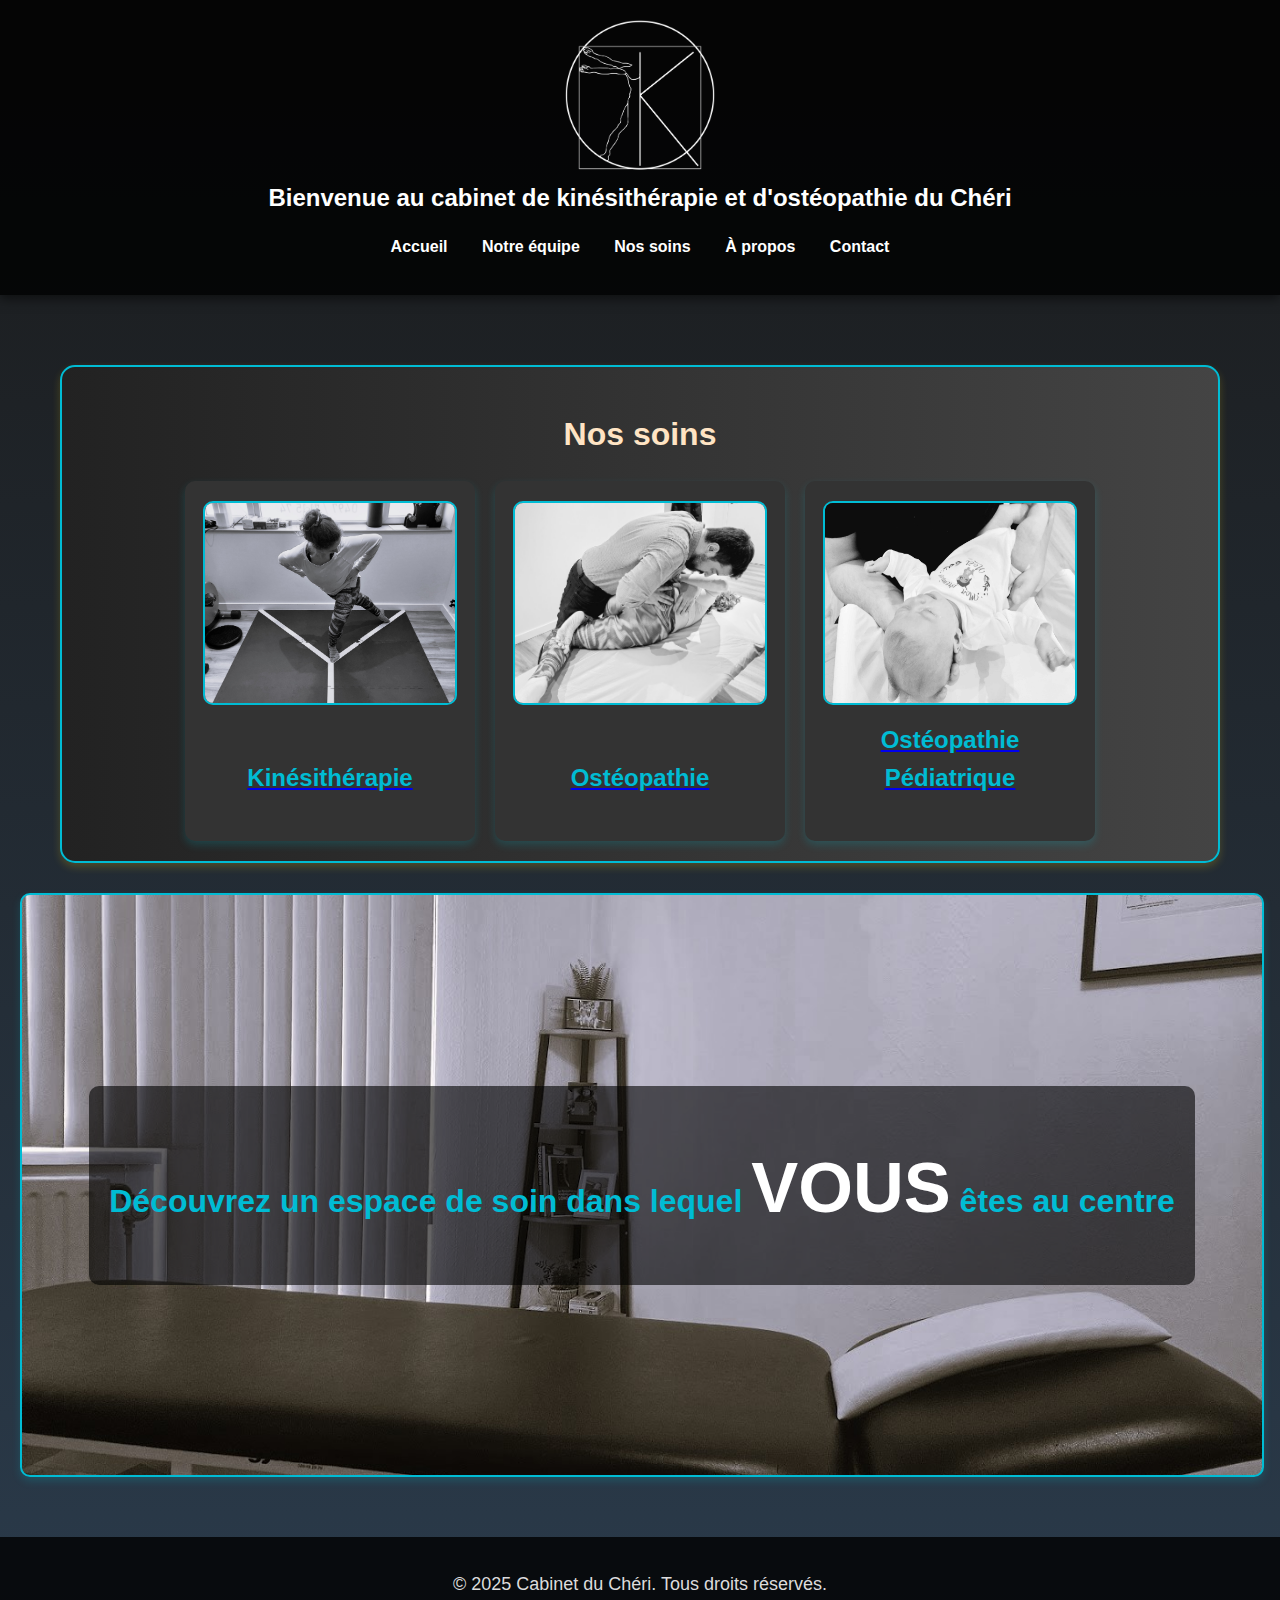
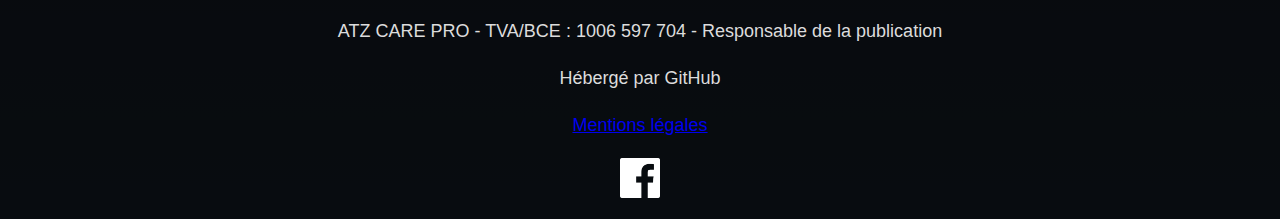
<file: index.html>
<!DOCTYPE html>
<html lang="fr">
<head>
    <meta charset="UTF-8">
    <meta name="viewport" content="width=device-width, initial-scale=1.0">
    <title>Cabinet du Chéri</title>
    <link rel="stylesheet" href="style.css">
</head>
<body>

    <header>
        <img src="IMG site Chéri\logo trait blanc.png" width="150">
        <h1>Bienvenue au cabinet de kinésithérapie et d'ostéopathie du Chéri</h1>
        <nav>
            <ul>
                <li><a href="index.html">Accueil</a></li>
                <li><a href="squad.html">Notre équipe</a></li>
                <li><a href="soins.html">Nos soins</a></li>
                <li><a href="apropos.html">À propos</a></li>  
                <li><a href="contact.html">Contact</a></li>
            </ul>
        </nav>
    </header>

    <main>

       <section class="carousel">
    <h1>Nos soins</h1>
    <div class="carousel-container">
        <a href="soins.html#kine" class="carousel-item">
            <img src="IMG site Chéri\postero med nb.jpg" alt="Kinésithérapie">
            <h3>Kinésithérapie</h3>
        </a>
        <a href="soins.html#osteo" class="carousel-item">
            <img src="IMG site Chéri\2024-06-26 (2) redim.jpg" alt="Ostéopathie">
            <h3>Ostéopathie</h3>
        </a>
        <a href="soins.html#osteo-pedia" class="carousel-item">
            <img src="IMG site Chéri\476485965_1799361807491973_1121935996607566770_n.jpg" alt="Ostéopathie pédiatrique">
            <h3>Ostéopathie Pédiatrique</h3>
        </a>
    </div>
</section>

        
        <section class="hero">
            <div class="hero-overlay">
                <h2>Découvrez un espace de soin dans lequel <span>VOUS</span> êtes au centre</h2>
            </div>
        </section>
        
    </main>

    <footer>
    <div class="footer-content">
        <p>© 2025 Cabinet du Chéri. Tous droits réservés.</p>
        <p>ATZ CARE PRO - TVA/BCE : 1006 597 704 - Responsable de la publication</p>
        <p>Hébergé par GitHub</p>
        <p><a href="mentions-legales.html">Mentions légales</a></p>
        <a href="https://www.facebook.com/profile.php?id=61572956580521" target="_blank" class="facebook-link">
            <img src="IMG site Chéri/logo fb blanc.png" alt="Facebook" width="40">
        </a>
    </div>
</footer>


</body>
</html>
</file>
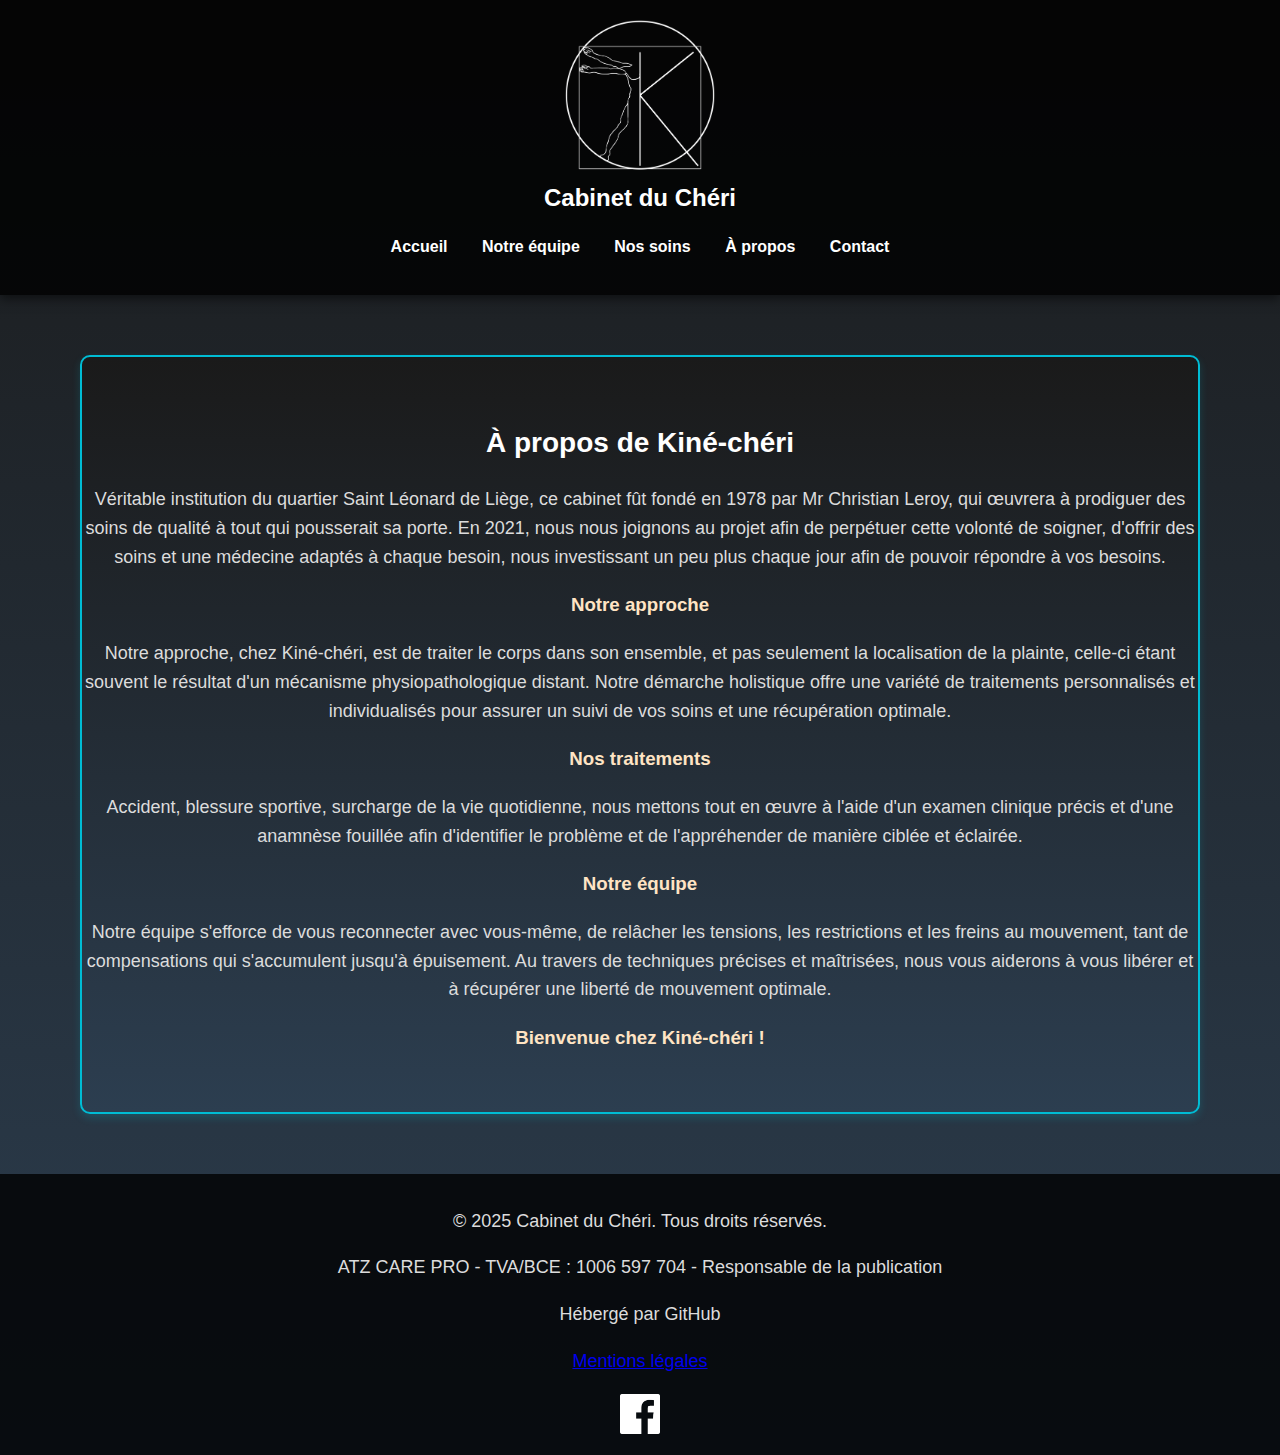
<file: apropos.html>
<!DOCTYPE html>
<html lang="fr">
<head>
    <meta charset="UTF-8">
    <meta name="viewport" content="width=device-width, initial-scale=1.0">
    <title>Qui sommes nous?</title>
    
    <link rel="stylesheet" href="style.css"> 
   
</head>
<body>

    <!-- En-tête avec la barre de navigation -->
    <header>
        <!-- Met un chemin relatif pour l'image si possible -->
        <img src="IMG site Chéri\logo trait blanc.png" alt="logo du cabinet" width="150">
        <h1>Cabinet du Chéri</h1>
        <nav>
            <ul>
                 <li><a href="index.html">Accueil</a></li>
                <li><a href="squad.html">Notre équipe</a></li>
                <li><a href="soins.html">Nos soins</a></li>
                <li><a href="apropos.html">À propos</a></li>  
                <li><a href="contact.html">Contact</a></li>
            </ul>
        </nav>
    </header>

    <!-- Contenu principal -->
    <main>
        <section class="about">
            <h2>À propos de Kiné-chéri</h2>
            <p>Véritable institution du quartier Saint Léonard de Liège, ce cabinet fût fondé en 1978 par Mr Christian Leroy, qui œuvrera à prodiguer des soins de qualité à tout qui pousserait sa porte. En 2021, nous nous joignons au projet afin de perpétuer cette volonté de soigner, d'offrir des soins et une médecine adaptés à chaque besoin, nous investissant un peu plus chaque jour afin de pouvoir répondre à vos besoins.</p>

            <h3>Notre approche</h3>
            <p>Notre approche, chez Kiné-chéri, est de traiter le corps dans son ensemble, et pas seulement la localisation de la plainte, celle-ci étant souvent le résultat d'un mécanisme physiopathologique distant. Notre démarche holistique offre une variété de traitements personnalisés et individualisés pour assurer un suivi de vos soins et une récupération optimale.</p>

            <h3>Nos traitements</h3>
            <p>Accident, blessure sportive, surcharge de la vie quotidienne, nous mettons tout en œuvre à l'aide d'un examen clinique précis et d'une anamnèse fouillée afin d'identifier le problème et de l'appréhender de manière ciblée et éclairée.</p>

            <h3>Notre équipe</h3>
            <p>Notre équipe s'efforce de vous reconnecter avec vous-même, de relâcher les tensions, les restrictions et les freins au mouvement, tant de compensations qui s'accumulent jusqu'à épuisement. Au travers de techniques précises et maîtrisées, nous vous aiderons à vous libérer et à récupérer une liberté de mouvement optimale.</p>

            <h3>Bienvenue chez Kiné-chéri !</h3>
        </section>
    </main>

    <!-- Pied de page -->
    <footer>
    <div class="footer-content">
        <p>© 2025 Cabinet du Chéri. Tous droits réservés.</p>
        <p>ATZ CARE PRO - TVA/BCE : 1006 597 704 - Responsable de la publication</p>
        <p>Hébergé par GitHub</p>
        <p><a href="mentions-legales.html">Mentions légales</a></p>
        <a href="https://www.facebook.com/profile.php?id=61572956580521" target="_blank" class="facebook-link">
            <img src="IMG site Chéri/logo fb blanc.png" alt="Facebook" width="40">
        </a>
    </div>
</footer>
</body>
</html>
</file>
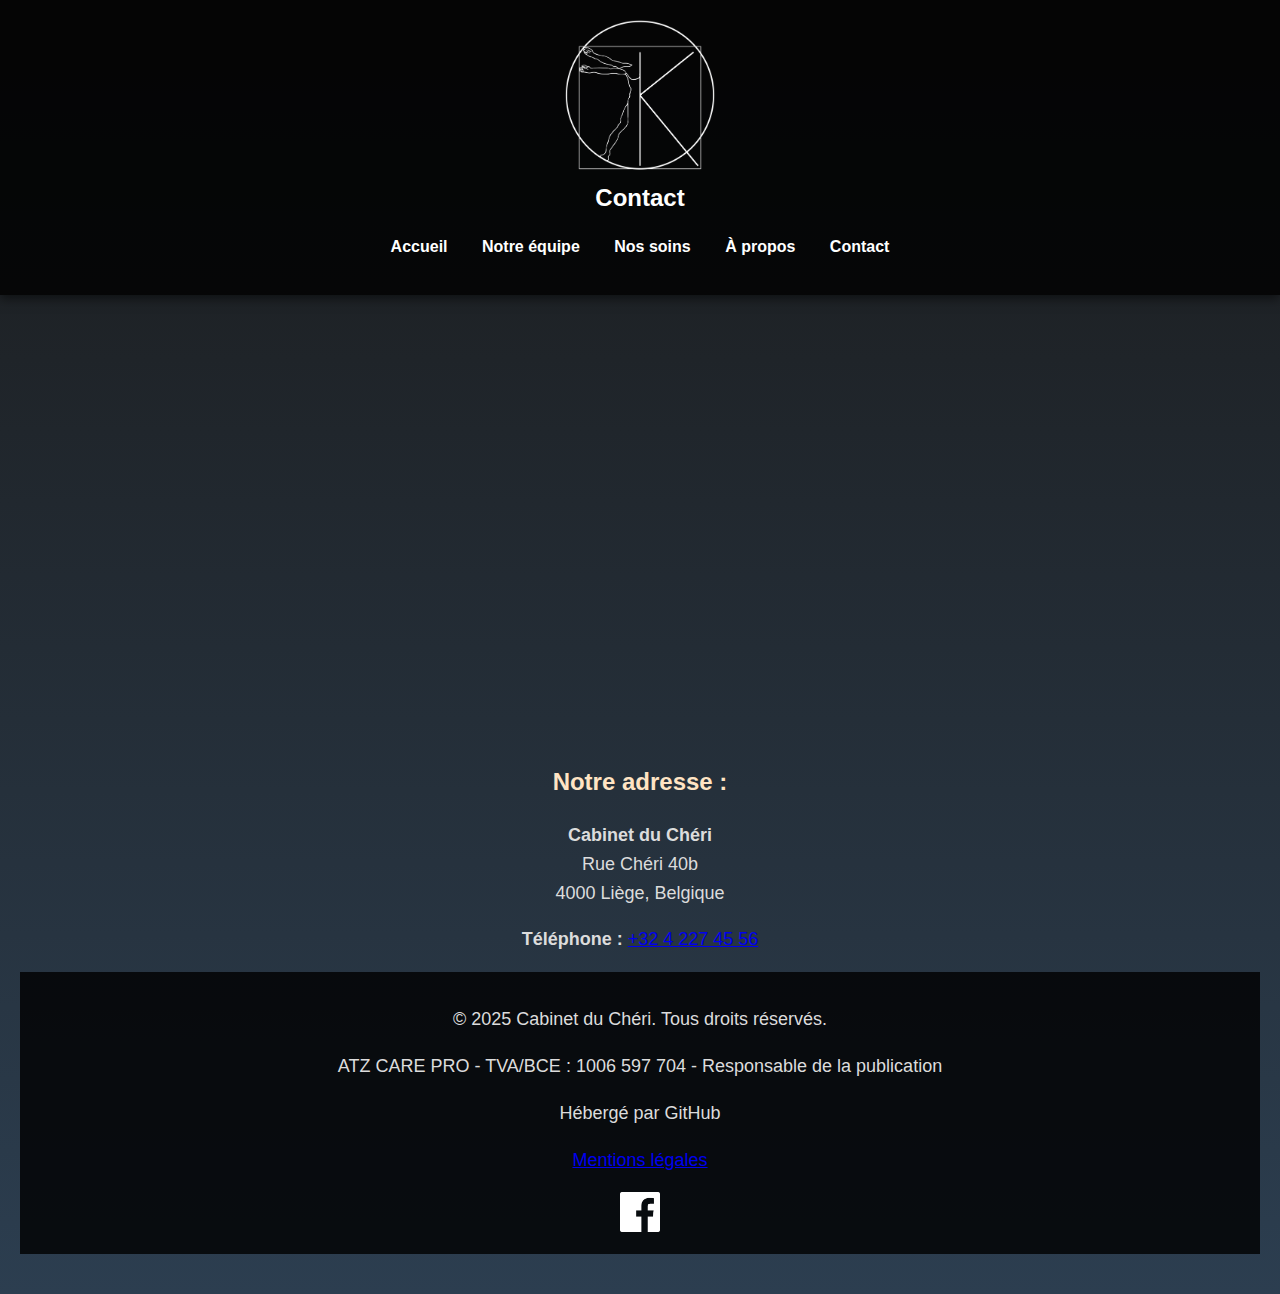
<file: contact.html>
<!DOCTYPE html>
<html lang="fr">
<head>
    <meta charset="UTF-8">
    <meta name="viewport" content="width=device-width, initial-scale=1.0">
    <title>Contact - Cabinet du Chéri</title>
    <link rel="stylesheet" href="style.css">
</head>
<body>

    <header>
        <img src="IMG site Chéri\logo trait blanc.png" alt="logo du cabinet" width="150">
        <h1>Contact</h1>
        <nav>
            <ul>
                 <li><a href="index.html">Accueil</a></li>
                <li><a href="squad.html">Notre équipe</a></li>
                <li><a href="soins.html">Nos soins</a></li>
                <li><a href="apropos.html">À propos</a></li>  
                <li><a href="contact.html">Contact</a></li>
            </ul>
        </nav>
    </header>

    <main>

        <div class="contact-info">
            <!-- Carte Google -->
            <div class="google-map">
                <iframe 
                    src="https://www.google.com/maps/embed?pb=!1m18!1m12!1m3!1d2529.740370965793!2d5.586050076073131!3d50.650512772939365!2m3!1f0!2f0!3f0!3m2!1i1024!2i768!4f13.1!3m3!1m2!1s0x47c0f09f738b205d%3A0x9cdd3f133b0261ec!2zUnVlIENow6lyaSA0MEIsIDQwMDAgTGnDqGdl!5e0!3m2!1sfr!2sbe!4v1739615728730!5m2!1sfr!2sbe" 
                    width="100%" 
                    height="400" 
                    style="border:0; border-radius: 10px;" 
                    allowfullscreen="" 
                    loading="lazy">
                </iframe>
            </div>

            <!-- Adresse et téléphone -->
            <div class="address-info">
                <h2>Notre adresse :</h2>
                <p><strong>Cabinet du Chéri</strong><br>
                Rue Chéri 40b<br>
                4000 Liège, Belgique</p>

                <p><strong>Téléphone :</strong> <a href="tel:+3242274556">+32 4 227 45 56</a></p>
            </div>
        </div>

         <footer>
    <div class="footer-content">
        <p>© 2025 Cabinet du Chéri. Tous droits réservés.</p>
        <p>ATZ CARE PRO - TVA/BCE : 1006 597 704 - Responsable de la publication</p>
        <p>Hébergé par GitHub</p>
        <p><a href="mentions-legales.html">Mentions légales</a></p>
        <a href="https://www.facebook.com/profile.php?id=61572956580521" target="_blank" class="facebook-link">
            <img src="IMG site Chéri/logo fb blanc.png" alt="Facebook" width="40">
        </a>
    </div>
</footer>
</file>
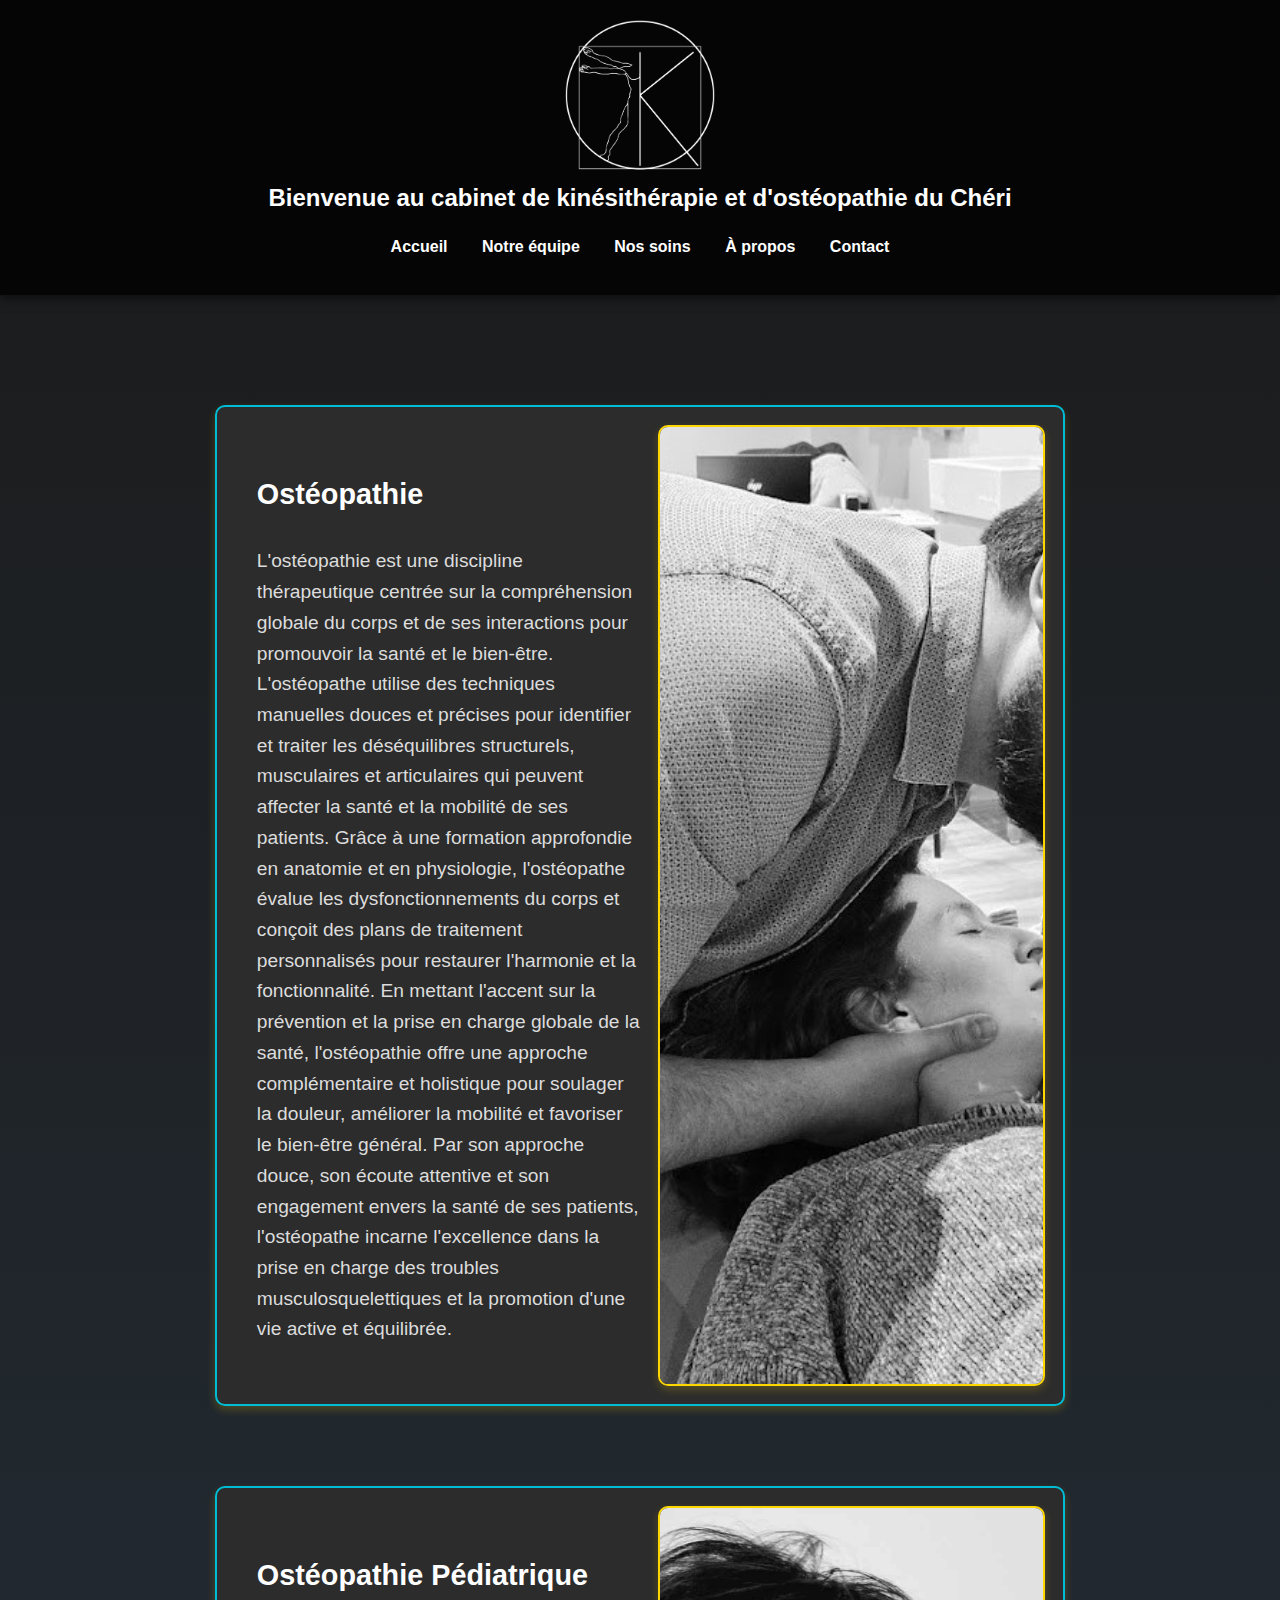
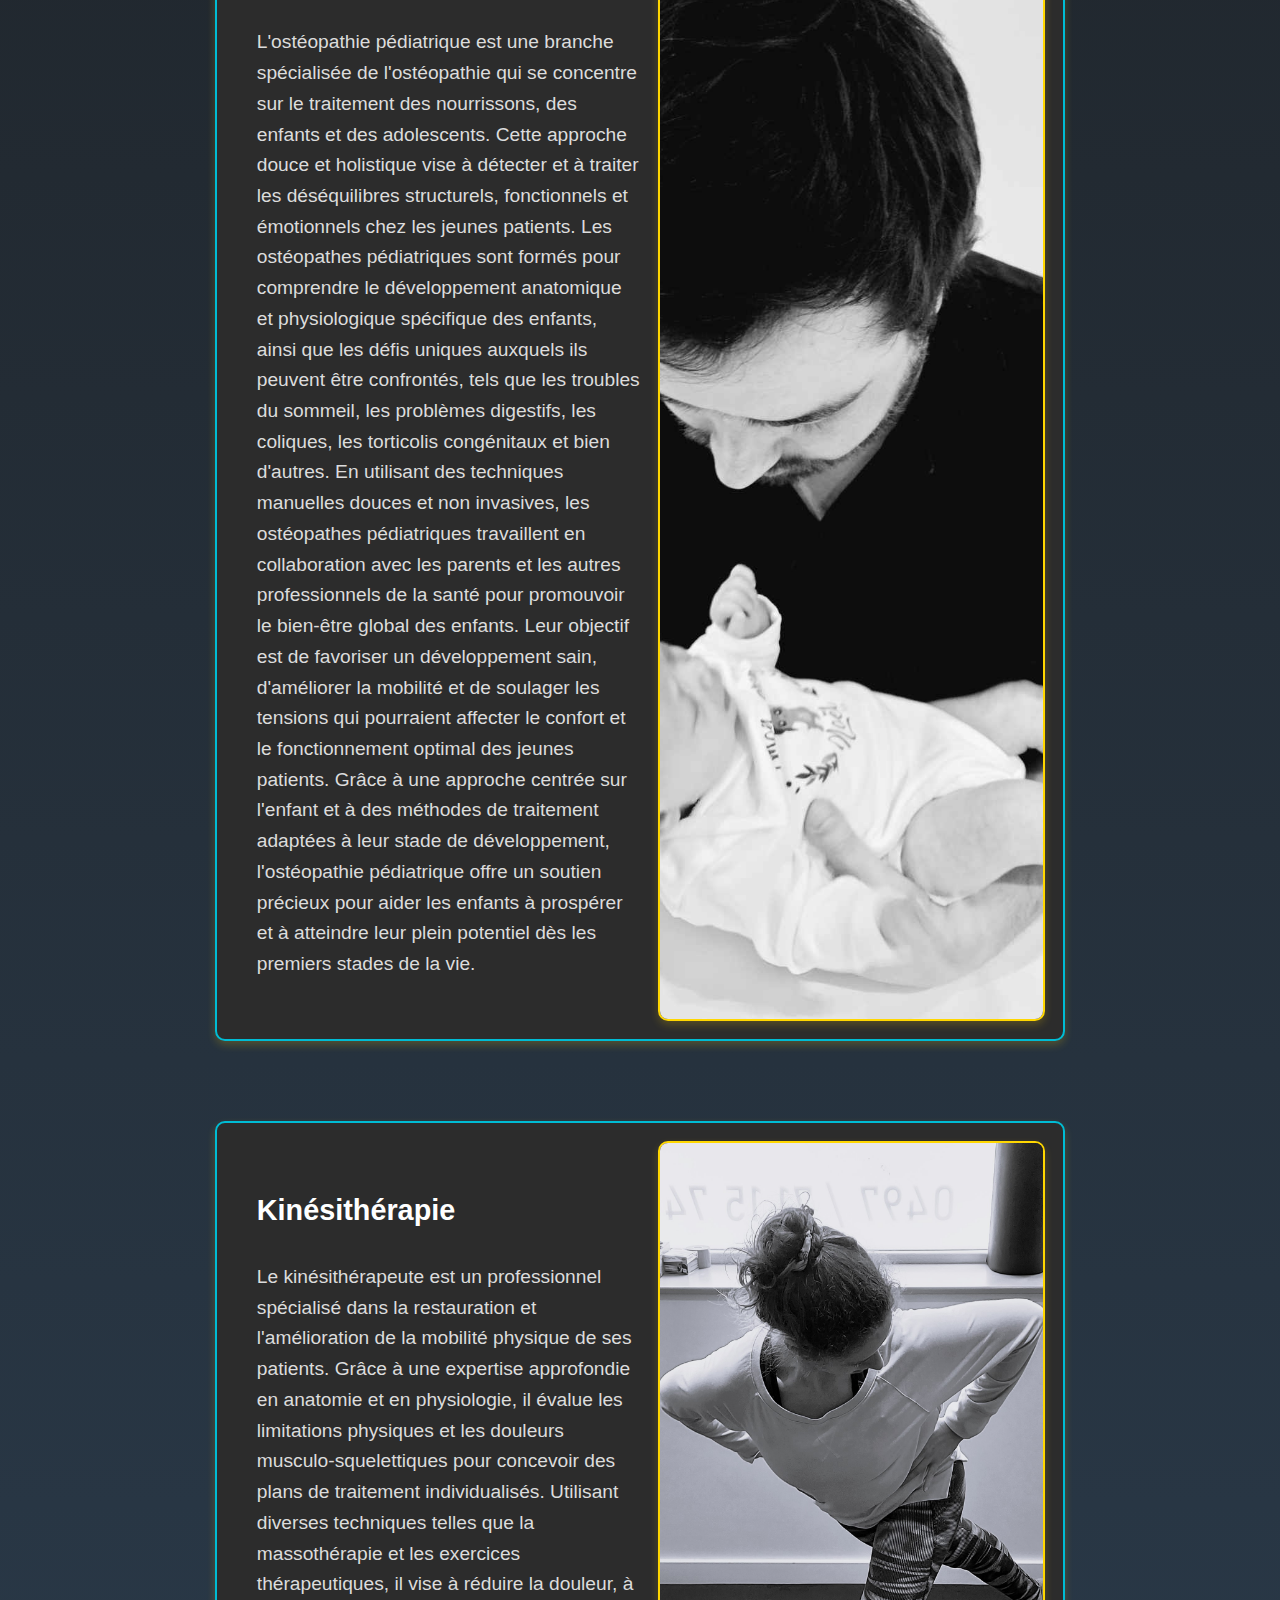
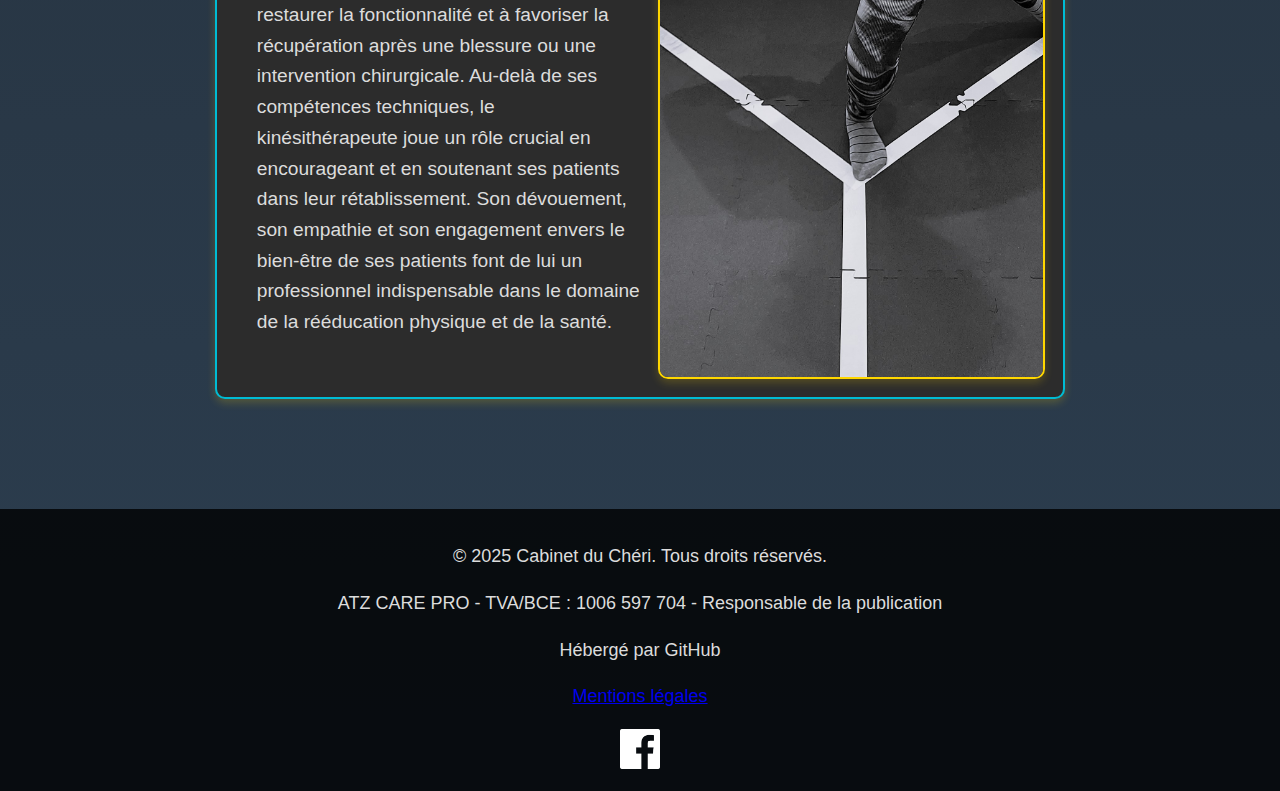
<file: soins.html>
<!DOCTYPE html>
<html lang="fr">

<head>
    <meta charset="UTF-8">
    <meta name="viewport" content="width=device-width, initial-scale=1.0">
    <title>Cabinet du Chéri</title>
    <link rel="stylesheet" href="style.css">
</head>

<body>

    <header>
        <img src="IMG site Chéri\logo trait blanc.png" alt="logo du cabinet" width="150">
        <h1>Bienvenue au cabinet de kinésithérapie et d'ostéopathie du Chéri</h1>
        <nav>
            <ul>
                 <li><a href="index.html">Accueil</a></li>
                <li><a href="squad.html">Notre équipe</a></li>
                <li><a href="soins.html">Nos soins</a></li>
                <li><a href="apropos.html">À propos</a></li>  
                <li><a href="contact.html">Contact</a></li>
            </ul>
        </nav>
    </header>

    <main class="soins-container">

        
        <section id="osteo" class="soin">
            <div class="soin-texte">
                <h2>Ostéopathie</h2>
                <p>L'ostéopathie est une discipline thérapeutique centrée sur la compréhension globale du corps et de ses
                    interactions pour promouvoir la santé et le bien-être. L'ostéopathe utilise des techniques manuelles
                    douces et précises pour identifier et traiter les déséquilibres structurels, musculaires et
                    articulaires qui peuvent affecter la santé et la mobilité de ses patients. Grâce à une formation
                    approfondie en anatomie et en physiologie, l'ostéopathe évalue les dysfonctionnements du corps et
                    conçoit des plans de traitement personnalisés pour restaurer l'harmonie et la fonctionnalité. En
                    mettant l'accent sur la prévention et la prise en charge globale de la santé, l'ostéopathie offre
                    une approche complémentaire et holistique pour soulager la douleur, améliorer la mobilité et favoriser
                    le bien-être général. Par son approche douce, son écoute attentive et son engagement envers la santé
                    de ses patients, l'ostéopathe incarne l'excellence dans la prise en charge des troubles musculosquelettiques
                    et la promotion d'une vie active et équilibrée.</p>
            </div>
            <div class="soin-image">
                <img src="IMG site Chéri\2024-06-26 non.jpg" alt="Ostéopathie">
            </div>
        </section>

        <section id="osteo-pedia" class="soin">
            <div class="soin-image">
                <img src="IMG site Chéri\476486146_631783189356565_6396851648968032338_n.jpg" alt="Ostéopathie Pédiatrique">
            </div>
            <div class="soin-texte">
                <h2>Ostéopathie Pédiatrique</h2>
                <p>L'ostéopathie pédiatrique est une branche spécialisée de l'ostéopathie qui se concentre sur le
                    traitement des nourrissons, des enfants et des adolescents. Cette approche douce et holistique vise
                    à détecter et à traiter les déséquilibres structurels, fonctionnels et émotionnels chez les jeunes
                    patients.

                    Les ostéopathes pédiatriques sont formés pour comprendre le développement anatomique et physiologique
                    spécifique des enfants, ainsi que les défis uniques auxquels ils peuvent être confrontés, tels que
                    les troubles du sommeil, les problèmes digestifs, les coliques, les torticolis congénitaux et bien
                    d'autres.
                    
                    En utilisant des techniques manuelles douces et non invasives, les ostéopathes pédiatriques travaillent
                    en collaboration avec les parents et les autres professionnels de la santé pour promouvoir le
                    bien-être global des enfants. Leur objectif est de favoriser un développement sain, d'améliorer la
                    mobilité et de soulager les tensions qui pourraient affecter le confort et le fonctionnement optimal
                    des jeunes patients.
                    
                    Grâce à une approche centrée sur l'enfant et à des méthodes de traitement adaptées à leur stade de
                    développement, l'ostéopathie pédiatrique offre un soutien précieux pour aider les enfants à prospérer
                    et à atteindre leur plein potentiel dès les premiers stades de la vie.</p>
            </div>
        </section>

        <section id="kine" class="soin">
            <div class="soin-texte">
                <h2>Kinésithérapie</h2>
                <p>Le kinésithérapeute est un professionnel spécialisé dans la restauration et l'amélioration de la mobilité
                    physique de ses patients. Grâce à une expertise approfondie en anatomie et en physiologie, il évalue
                    les limitations physiques et les douleurs musculo-squelettiques pour concevoir des plans de traitement
                    individualisés. Utilisant diverses techniques telles que la massothérapie et les exercices thérapeutiques,
                    il vise à réduire la douleur, à restaurer la fonctionnalité et à favoriser la récupération après une
                    blessure ou une intervention chirurgicale. Au-delà de ses compétences techniques, le kinésithérapeute
                    joue un rôle crucial en encourageant et en soutenant ses patients dans leur rétablissement. Son dévouement,
                    son empathie et son engagement envers le bien-être de ses patients font de lui un professionnel indispensable
                    dans le domaine de la rééducation physique et de la santé.</p>
            </div>
            <div class="soin-image">
                <img src="IMG site Chéri\postero med nb.jpg" alt="Kinésithérapie">
            </div>
        </section>

    </main>

    <footer>
    <div class="footer-content">
        <p>© 2025 Cabinet du Chéri. Tous droits réservés.</p>
        <p>ATZ CARE PRO - TVA/BCE : 1006 597 704 - Responsable de la publication</p>
        <p>Hébergé par GitHub</p>
        <p><a href="mentions-legales.html">Mentions légales</a></p>
        <a href="https://www.facebook.com/profile.php?id=61572956580521" target="_blank" class="facebook-link">
            <img src="IMG site Chéri/logo fb blanc.png" alt="Facebook" width="40">
        </a>
    </div>
</footer>

</body>

</html>
</file>
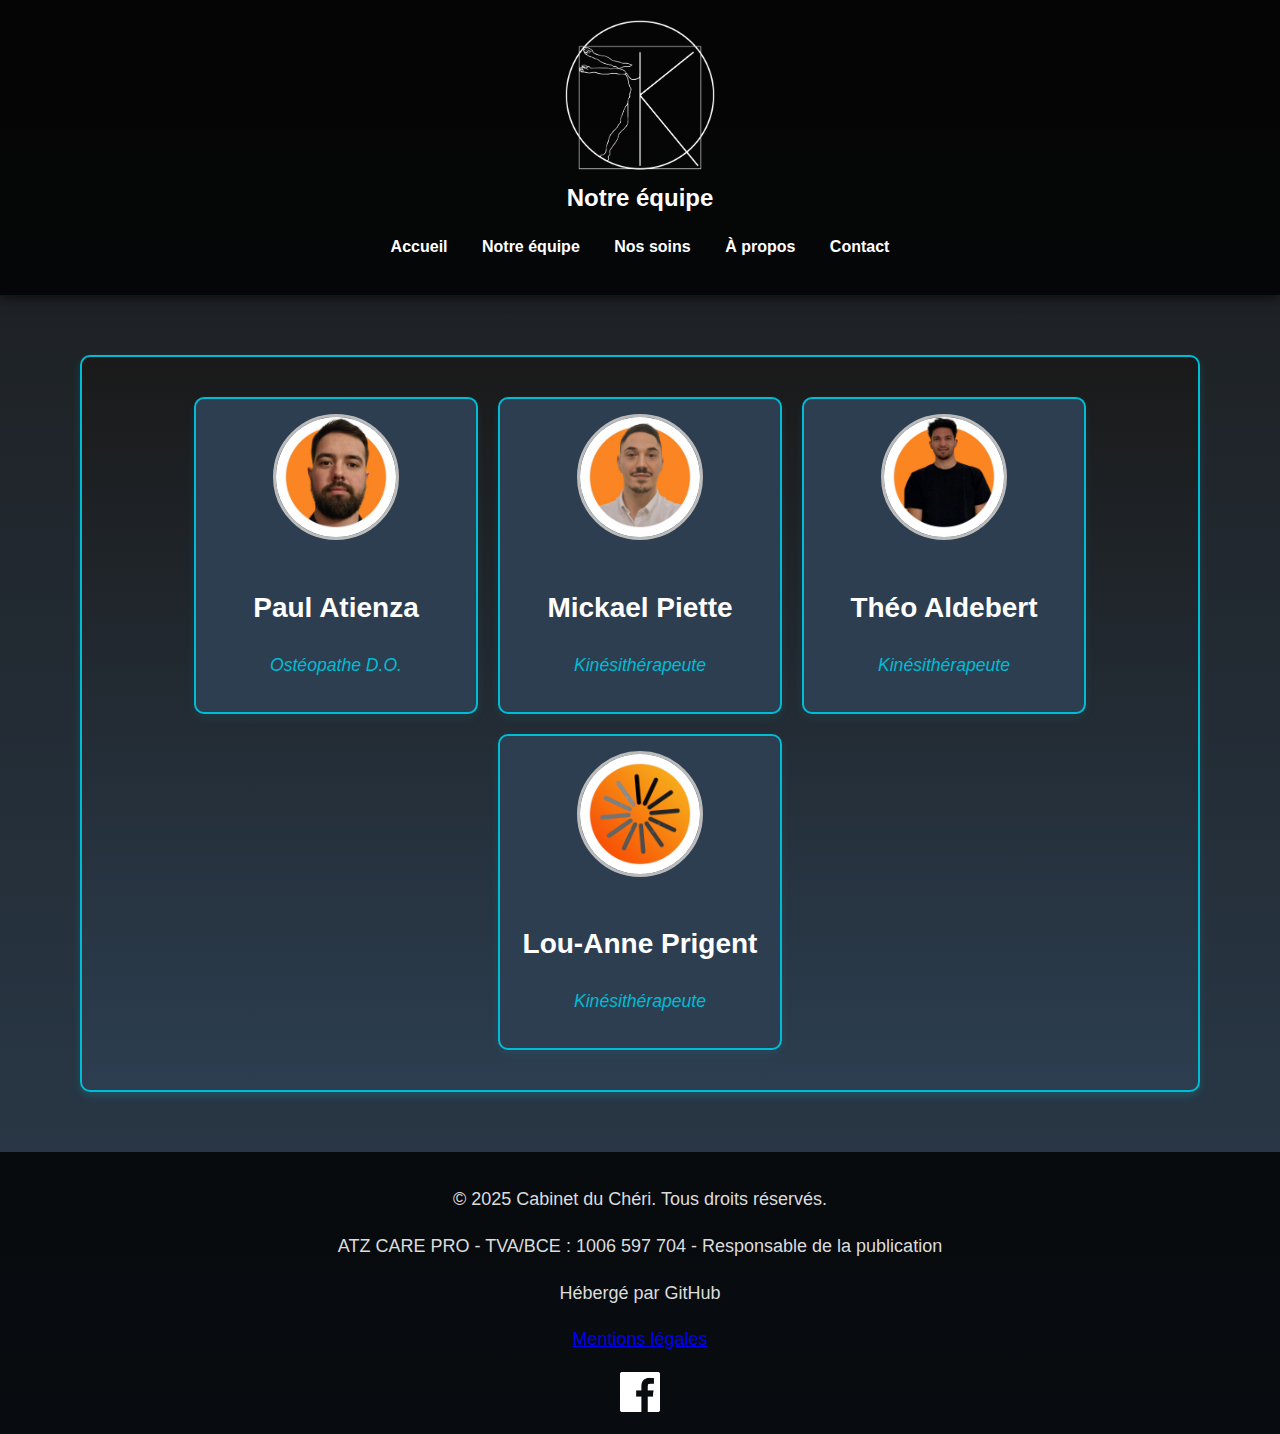
<file: squad.html>
<!DOCTYPE html>
<html lang="fr">
<head>
    <meta charset="UTF-8">
    <meta name="viewport" content="width=device-width, initial-scale=1.0">
    <title>Notre équipe</title>
    <link rel="stylesheet" href="style.css">
</head>
<body>

    <header>
        <img src="IMG site Chéri\logo trait blanc.png" alt="logo du cabinet" width="150">
    <h1>Notre équipe</h1>
    <nav>
        <ul>
             <li><a href="index.html">Accueil</a></li>
                <li><a href="squad.html">Notre équipe</a></li>
                <li><a href="soins.html">Nos soins</a></li>
                <li><a href="apropos.html">À propos</a></li>  
                <li><a href="contact.html">Contact</a></li>
                
        </ul>
    </nav>
    </header>

    <main>
        <section class="team">
            <div class="team-member">
                <img src="IMG site Chéri\Pololo.jpg" alt="Paul Atienza, Ostéopathe" class="team-photo">
                <div class="team-info">
                    <h2>Paul Atienza</h2>
                    <p class="specialty">Ostéopathe D.O.</p>
                </div>
            </div>

            <div class="team-member">
                <img src="IMG site Chéri\Mickaka.jpg" alt="Mickael Piette, Kinésithérapeute" class="team-photo">
                <div class="team-info">
                    <h2>Mickael Piette</h2>
                    <p class="specialty">Kinésithérapeute</p>
                </div>
            </div>

            <div class="team-member">
                <img src="IMG site Chéri/Theoccupé.png" alt="Théo Aldebert, Kinésithérapeute" class="team-photo">
                <div class="team-info">
                    <h2>Théo Aldebert</h2>
                    <p class="specialty">Kinésithérapeute</p>
                </div>
            </div>

             <div class="team-member">
                <img src="IMG site Chéri/Classic gradient 02 (1).png" alt="Lou-Anne Prigent, Kinésithérapeute" class="team-photo">
                <div class="team-info">
                    <h2>Lou-Anne Prigent</h2>
                    <p class="specialty">Kinésithérapeute</p>
                </div>
            </div>
        </section>
    </main>

    <footer>
    <div class="footer-content">
        <p>© 2025 Cabinet du Chéri. Tous droits réservés.</p>
        <p>ATZ CARE PRO - TVA/BCE : 1006 597 704 - Responsable de la publication</p>
        <p>Hébergé par GitHub</p>
        <p><a href="mentions-legales.html">Mentions légales</a></p>
        <a href="https://www.facebook.com/profile.php?id=61572956580521" target="_blank" class="facebook-link">
            <img src="IMG site Chéri/logo fb blanc.png" alt="Facebook" width="40">
        </a>
    </div>
</footer>

</body>
</html>
</file>
<file: style.css>
/* Importation de la police */
@import url('https://fonts.googleapis.com/css2?family=Poppins:wght@300;400;600;700&display=swap');

/* Variables pour les couleurs */
:root {
    --main-bg: #1a1a1a;
    --secondary-bg: #2c3e50;
    --accent-color: #00bcd4; /* Couleur bleutée pour uniformiser */
    --text-light: #dcdcdc;
    --text-dark: white;
    --button-hover: #008ba3;
}

/* Style de base */
body {
    font-family: 'Nunito', sans-serif;
    line-height: 1.6;
    margin: 0;
    padding: 0;
    text-align: center;
    background: linear-gradient(to bottom, var(--main-bg), var(--secondary-bg));
    color: bisque;
}

/* Header */
header {
    background: rgba(0, 0, 0, 0.8);
    color: var(--text-dark);
    padding: 20px 0;
    text-align: center;
    box-shadow: 0 4px 10px rgba(0, 0, 0, 0.5);
}

header h1 {
    margin: 0;
    font-size: 24px;
    font-weight: 700;
}

header ul {
    list-style: none;
    padding: 0;
}

header ul li {
    display: inline;
    margin: 0 15px;
}

header ul li a {
    color: var(--text-dark);
    text-decoration: none;
    font-weight: bold;
    transition: color 0.3s;
}

header ul li a:hover {
    color: #00bcd4;
}

/* Section Hero (image en arrière-plan) */
.hero {
    position: relative;
    width: 100%;
    height: 500px;
    background: url("IMG site Chéri/2024-01-31nb.jpg") no-repeat center/cover;
    display: flex;
    justify-content: center;
    align-items: center;
}

.hero-overlay {
    background: rgba(0, 0, 0, 0.6);
    padding: 20px;
    border-radius: 10px;
    text-align: center;
}

.hero-overlay h2 {
    color: var(--accent-color);
    font-size: 2em;
    font-weight: bold;
}

.hero-overlay h2 span {
    color: var(--text-dark);
    font-size: 2.2em;
    text-transform: uppercase;
}

/* Sections */
main {
    padding: 40px 20px;
}

section {
    background: linear-gradient(to bottom, var(--main-bg), var(--secondary-bg));
    padding: 40px 0;
    border-radius: 10px;
    margin: 20px auto;
    width: 90%;
    border: 2px solid var(--accent-color); /* Ajout de la bordure bleutée */
    box-shadow: 0 4px 8px rgba(0, 188, 212, 0.2); /* Ombre bleutée */
}

section h2 {
    font-size: 28px;
    color: var(--text-dark);
    margin-bottom: 20px;
}

p {
    font-size: 18px;
    color: var(--text-light);
}

/* Footer */
footer {
    padding: 15px;
    background: rgba(0, 0, 0, 0.8);
    color: #aaaaaa;
    font-size: 14px;
}

/* Formulaire */
.form-container {
    width: 50%;
    margin: 0 auto;
    padding: 20px;
    border-radius: 10px;
    background: rgba(255, 255, 255, 0.1);
    box-shadow: 0px 4px 10px rgba(255, 255, 255, 0.1);
    border: 2px solid var(--accent-color); /* Bordure bleutée */
    box-shadow: 0 4px 8px rgba(0, 188, 212, 0.2); /* Ombre bleutée */
}

/* Formulaire (input et textarea) */
.input, .textarea {
    width: 80%;
    padding: 10px;
    border: none;
    border-radius: 5px;
    background: #333;
    color: var(--text-dark);
    font-size: 16px;
}

input:focus, textarea:focus {
    outline: none;
    border: 2px solid var(--accent-color);
}

/* Boutons */
button {
    width: 50%;
    padding: 12px;
    background: var(--accent-color);
    color: var(--text-dark);
    border: none;
    border-radius: 5px;
    font-size: 16px;
    cursor: pointer;
    transition: background 0.3s;
}

button:hover {
    background: var(--button-hover);
}

/* Section équipe */
.team-section {
    background: linear-gradient(to bottom, var(--main-bg), var(--secondary-bg)); /* Fond harmonisé */
    padding: 50px 20px;
    border-radius: 10px;
    border: 2px solid var(--accent-color); /* Bordure bleutée */
    box-shadow: 0 4px 8px rgba(0, 188, 212, 0.2); /* Ombre bleutée */
}

.team {
    display: flex;
    justify-content: center;
    align-items: center;
    flex-wrap: wrap;
    gap: 20px;
}

.team-member {
    background-color: var(--secondary-bg);
    border-radius: 10px;
    box-shadow: 0 4px 10px rgba(0, 188, 212, 0.1); /* Ombre bleutée */
    width: 250px;
    text-align: center;
    padding: 15px;
    transition: transform 0.3s;
    border: 2px solid var(--accent-color); /* Bordure bleutée */
}

.team-member:hover {
    transform: scale(1.05);
    box-shadow: 0 8px 20px rgba(0, 188, 212, 0.2); /* Effet de survol */
}

.team-photo {
    width: 120px;
    height: 120px;
    border-radius: 50%;
    margin-bottom: 15px;
    border: 3px solid #bbb;
}

.specialty {
    font-style: italic;
    color: var(--accent-color);
    font-size: 1.1em;
}

/* Carrousel */
.carousel {
    overflow: hidden;
    padding: 20px;
    background: linear-gradient(to right, #222, #444);
    border-radius: 15px;
    box-shadow: 0 4px 8px rgba(255, 215, 0, 0.2);
    margin: 30px auto;
    width: 90%;
    max-width: 1200px;
    border: 2px solid var(--accent-color); /* Bordure bleutée */
}

.carousel-container {
    display: flex;
    gap: 20px;
    justify-content: center;
    align-items: center;
    scroll-behavior: smooth;
}

.carousel-item {
    width: 250px;
    height: 320px;
    background: #333;
    border-radius: 10px;
    text-align: center;
    padding: 20px;
    transition: transform 0.3s, box-shadow 0.3s;
    box-shadow: 0 4px 8px rgba(0, 188, 212, 0.2); /* Ombre bleutée */
    display: flex;
    flex-direction: column;
    justify-content: space-between;
    align-items: center;
}

.carousel-item img {
    width: 100%;
    height: 200px;
    object-fit: cover;
    border-radius: 10px;
    border: 2px solid var(--accent-color); /* Bordure bleutée */
}

.carousel-item h3 {
    color: var(--accent-color);
    margin-top: 10px;
    font-size: 1.5em;
}

.carousel-item:hover {
    transform: scale(1.1);
    box-shadow: 0 6px 12px rgba(0, 188, 212, 0.4); /* Effet de survol */
}

/* Responsivité */
@media (max-width: 768px) {
    .form-container {
        width: 80%;
    }

    .team {
        flex-direction: column;
    }

    .team-member {
        width: 80%;
    }
}

.soins-container {
    width: 70%;
    margin: 50px auto;
    display: flex;
    flex-direction: column;
    gap: 40px;
}

.soin {
    display: flex;
    align-items: stretch; /* Permet aux images et au texte d'avoir la même hauteur */
    justify-content: space-between;
    background: #2c2c2c;
    padding: 20px;
    border-radius: 10px;
    box-shadow: 0 4px 8px rgba(255, 215, 0, 0.2);
}

/* Effet quinconce */
.soin:nth-child(even) {
    flex-direction: row-reverse;
}

/* Texte */
.soin-texte {
    flex: 1;
    padding: 20px;
    text-align: left;
    color: #FFD700;
    display: flex;
    flex-direction: column;
    justify-content: center; /* Centre le texte verticalement */
}

.soin h2 {
    font-size: 1.8em;
    margin-bottom: 10px;
}

.soin p {
    font-size: 1.2em;
    color: #dcdcdc;
}

/* Image */
.soin-image {
    flex: 1;
    display: flex;
    align-items: center;
    justify-content: center;
}

.soin img {
    width: 100%;
    max-width: 400px;
    height: 100%; /* Permet de garder la même hauteur que le texte */
    object-fit: cover; /* Coupe l’image pour qu’elle remplisse bien son espace */
    border-radius: 10px;
    border: 2px solid #FFD700;
    box-shadow: 0 4px 8px rgba(255, 215, 0, 0.2);
}

/* Bouton */
.btn {
    display: inline-block;
    margin-top: 10px;
    padding: 10px 15px;
    background: #FFD700;
    color: black;
    text-decoration: none;
    border-radius: 5px;
    transition: 0.3s;
}

.btn:hover {
    background: #cfa700;
}
</file>
